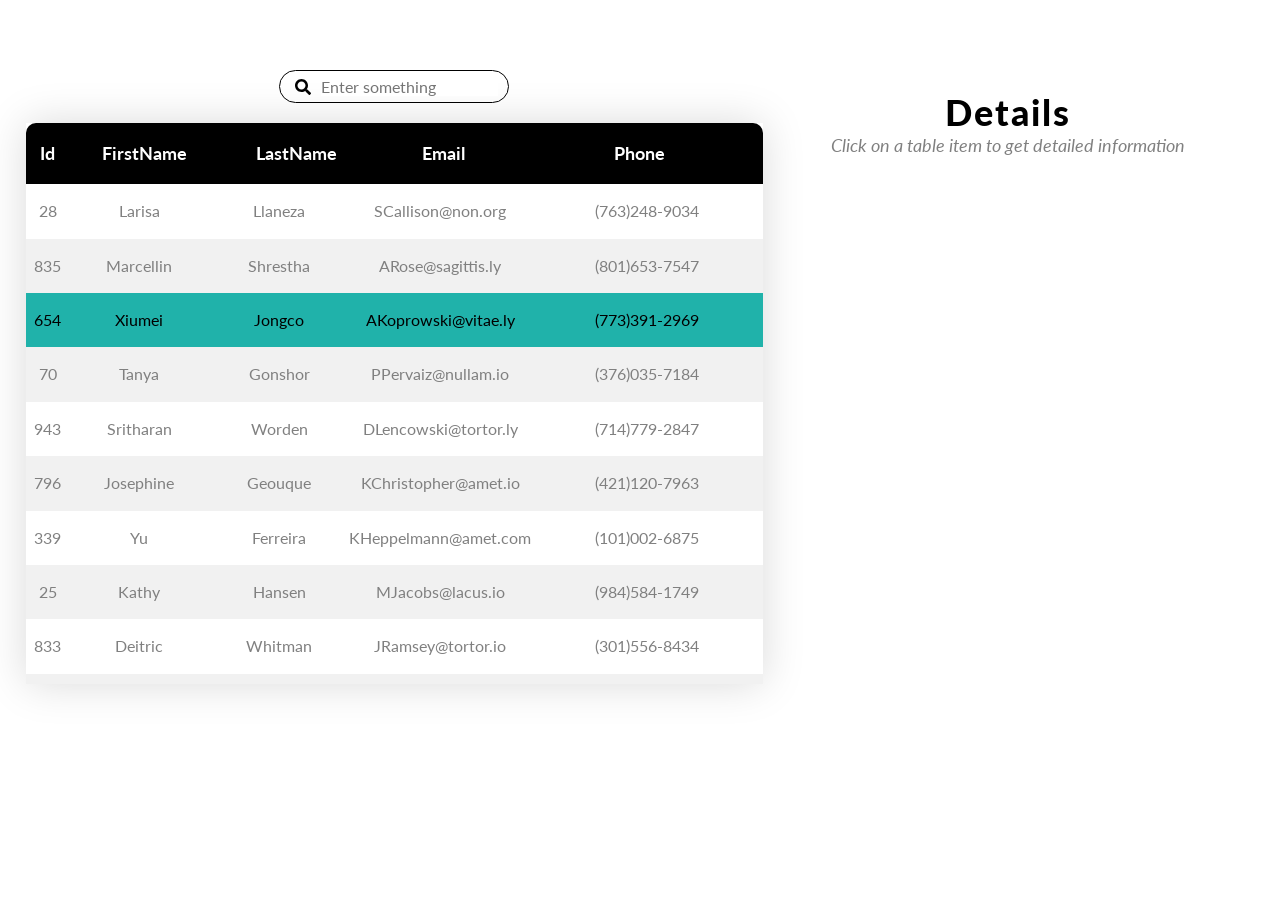
<file: index.html>
<!DOCTYPE html>
<html lang="en">

<head>
    <meta charset="UTF-8">
    <meta name="viewport" content="width=device-width, initial-scale=1.0">
    <link rel="stylesheet" href="style.css">
    <title>Data page</title>
</head>

<body>

    <div id="overlay">
        <img src="./img/preloader.gif" alt="Preloader icon" />
    </div>

    <main>

        <div id="table-section">

            <form action="/">
                <img src='./img/search-icon.svg' alt="Search Icon" />
                <input type="text" placeholder="Enter something" name="search-box" id="search-box" value="" />
            </form>

            <div id="table-wrapper">

                <div id="table-headers">
                    <table>
                        <thead>
                            <tr>
                                <th class="column1">Id</th>
                                <th class="column2">FirstName</th>
                                <th class="column3">LastName</th>
                                <th class="column4">Email</th>
                                <th class="column5">Phone</th>
                            </tr>
                        </thead>
                    </table>
                </div>

                <div id="table-data">
                    <table>
                        <tbody>
                            <tr class="data-row">
                                <td class="column1">28</td>
                                <td class="column2">Larisa</td>
                                <td class="column3">Llaneza</td>
                                <td class="column4">SCallison@non.org</td>
                                <td class="column5">(763)248-9034</td>
                            </tr>
                            <tr class="data-row">
                                <td class="column1">835</td>
                                <td class="column2">Marcellin</td>
                                <td class="column3">Shrestha</td>
                                <td class="column4">ARose@sagittis.ly</td>
                                <td class="column5">(801)653-7547</td>
                            </tr>
                            <tr class="data-row active">
                                <td class="column1">654</td>
                                <td class="column2">Xiumei</td>
                                <td class="column3">Jongco</td>
                                <td class="column4">AKoprowski@vitae.ly</td>
                                <td class="column5">(773)391-2969</td>
                            </tr>
                            <tr class="data-row">
                                <td class="column1">70</td>
                                <td class="column2">Tanya</td>
                                <td class="column3">Gonshor</td>
                                <td class="column4">PPervaiz@nullam.io</td>
                                <td class="column5">(376)035-7184</td>
                            </tr>
                            <tr class="data-row">
                                <td class="column1">943</td>
                                <td class="column2">Sritharan</td>
                                <td class="column3">Worden</td>
                                <td class="column4">DLencowski@tortor.ly</td>
                                <td class="column5">(714)779-2847</td>
                            </tr>
                            <tr class="data-row">
                                <td class="column1">796</td>
                                <td class="column2">Josephine</td>
                                <td class="column3">Geouque</td>
                                <td class="column4">KChristopher@amet.io</td>
                                <td class="column5">(421)120-7963</td>
                            </tr>
                            <tr class="data-row">
                                <td class="column1">339</td>
                                <td class="column2">Yu</td>
                                <td class="column3">Ferreira</td>
                                <td class="column4">KHeppelmann@amet.com</td>
                                <td class="column5">(101)002-6875</td>
                            </tr>
                            <tr class="data-row">
                                <td class="column1">25</td>
                                <td class="column2">Kathy</td>
                                <td class="column3">Hansen</td>
                                <td class="column4">MJacobs@lacus.io</td>
                                <td class="column5">(984)584-1749</td>
                            </tr>
                            <tr class="data-row">
                                <td class="column1">833</td>
                                <td class="column2">Deitric</td>
                                <td class="column3">Whitman</td>
                                <td class="column4">JRamsey@tortor.io</td>
                                <td class="column5">(301)556-8434</td>
                            </tr>
                            <tr class="data-row">
                                <td class="column1">856</td>
                                <td class="column2">Yeqing</td>
                                <td class="column3">Elshoff</td>
                                <td class="column4">RKimmel@tincidunt.com</td>
                                <td class="column5">(230)488-3157</td>
                            </tr>

                        </tbody>
                    </table>
                </div>

            </div>

        </div>


        <!-- Details box -->

        <div id="info-wrapper">
            <h1>Details</h1>
            <p>Click on a table item to get detailed information</p>
            <div id="info-content">
                <div><b>User selected:</b> Marcellin Shrestha</div>
                <div>
                    <b>Description: </b>
                    <textarea cols="50" rows="5" readonly>
                        Lorem ipsum dolor sit amet consectetur adipisicing elit. Eligendi, quia nihil. Est, illum minima libero rerum, nihil distinctio placeat sint nam quae repellendus obcaecati delectus totam non odio. Sint, reprehenderit?
                    </textarea>
                </div>
                <div><b>Address:</b> 6480 Nec Ct</div>
                <div><b>City:</b> Dinwiddie</div>
                <div><b>State:</b> NV</div>
                <div><b>Zip:</b> 91295</div>
            </div>
        </div>

    </main>

    <script src="script.js"></script>
</body>

</html>
</file>
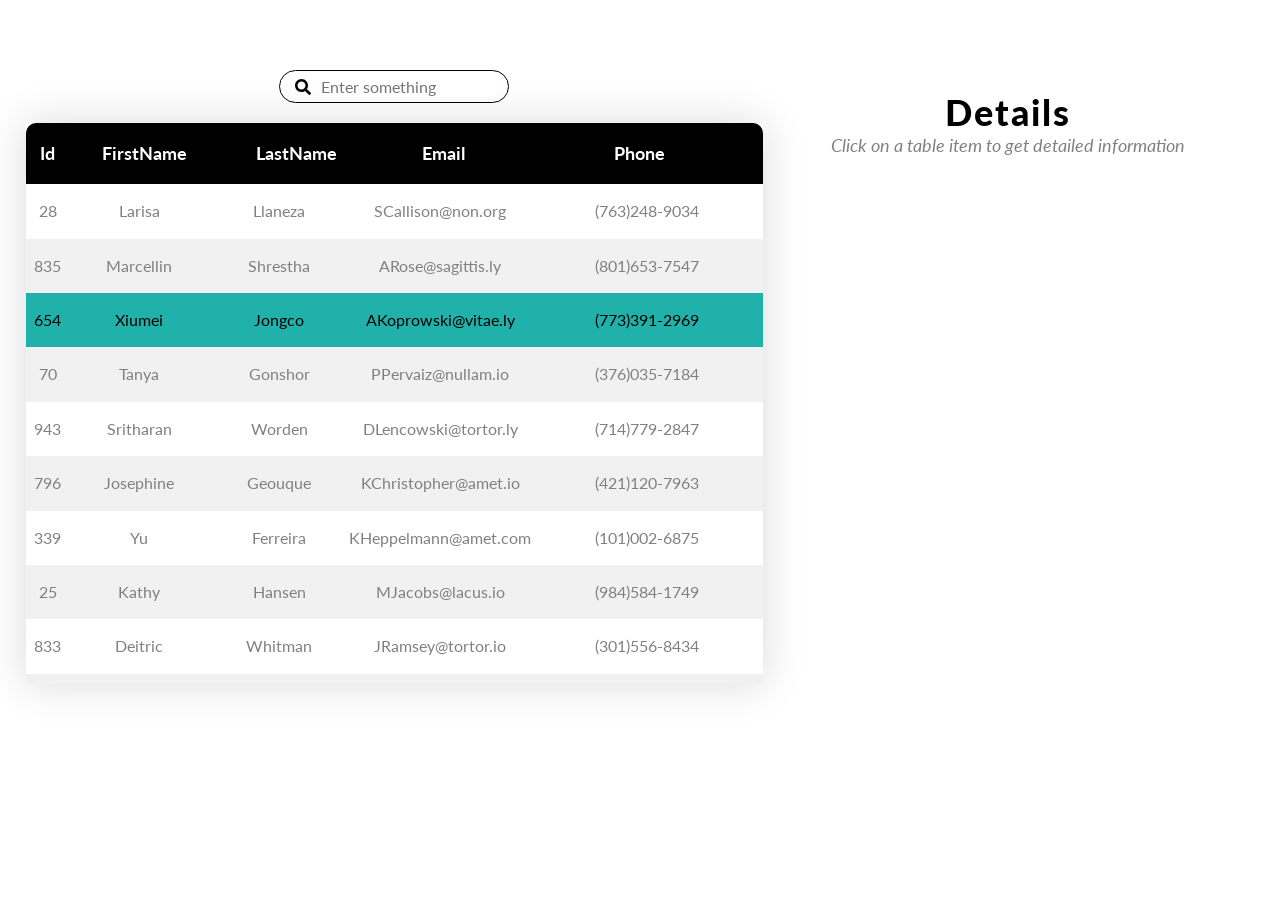
<file: Assignment-9-Basic-Admin-Panel/index.html>
<!DOCTYPE html>
<html lang="en">

<head>
    <meta charset="UTF-8">
    <meta name="viewport" content="width=device-width, initial-scale=1.0">
    <link rel="stylesheet" href="style.css">
    <title>Data page</title>
</head>

<body>

    <div id="overlay">
        <img src="./img/preloader.gif" alt="Preloader icon" />
    </div>

    <main>

        <div id="table-section">

            <form action="/">
                <img src='./img/search-icon.svg' alt="Search Icon" />
                <input type="text" placeholder="Enter something" name="search-box" id="search-box" value="" />
            </form>

            <div id="table-wrapper">

                <div id="table-headers">
                    <table>
                        <thead>
                            <tr>
                                <th class="column1">Id</th>
                                <th class="column2">FirstName</th>
                                <th class="column3">LastName</th>
                                <th class="column4">Email</th>
                                <th class="column5">Phone</th>
                            </tr>
                        </thead>
                    </table>
                </div>

                <div id="table-data">
                    <table>
                        <tbody>
                            <tr class="data-row">
                                <td class="column1">28</td>
                                <td class="column2">Larisa</td>
                                <td class="column3">Llaneza</td>
                                <td class="column4">SCallison@non.org</td>
                                <td class="column5">(763)248-9034</td>
                            </tr>
                            <tr class="data-row">
                                <td class="column1">835</td>
                                <td class="column2">Marcellin</td>
                                <td class="column3">Shrestha</td>
                                <td class="column4">ARose@sagittis.ly</td>
                                <td class="column5">(801)653-7547</td>
                            </tr>
                            <tr class="data-row active">
                                <td class="column1">654</td>
                                <td class="column2">Xiumei</td>
                                <td class="column3">Jongco</td>
                                <td class="column4">AKoprowski@vitae.ly</td>
                                <td class="column5">(773)391-2969</td>
                            </tr>
                            <tr class="data-row">
                                <td class="column1">70</td>
                                <td class="column2">Tanya</td>
                                <td class="column3">Gonshor</td>
                                <td class="column4">PPervaiz@nullam.io</td>
                                <td class="column5">(376)035-7184</td>
                            </tr>
                            <tr class="data-row">
                                <td class="column1">943</td>
                                <td class="column2">Sritharan</td>
                                <td class="column3">Worden</td>
                                <td class="column4">DLencowski@tortor.ly</td>
                                <td class="column5">(714)779-2847</td>
                            </tr>
                            <tr class="data-row">
                                <td class="column1">796</td>
                                <td class="column2">Josephine</td>
                                <td class="column3">Geouque</td>
                                <td class="column4">KChristopher@amet.io</td>
                                <td class="column5">(421)120-7963</td>
                            </tr>
                            <tr class="data-row">
                                <td class="column1">339</td>
                                <td class="column2">Yu</td>
                                <td class="column3">Ferreira</td>
                                <td class="column4">KHeppelmann@amet.com</td>
                                <td class="column5">(101)002-6875</td>
                            </tr>
                            <tr class="data-row">
                                <td class="column1">25</td>
                                <td class="column2">Kathy</td>
                                <td class="column3">Hansen</td>
                                <td class="column4">MJacobs@lacus.io</td>
                                <td class="column5">(984)584-1749</td>
                            </tr>
                            <tr class="data-row">
                                <td class="column1">833</td>
                                <td class="column2">Deitric</td>
                                <td class="column3">Whitman</td>
                                <td class="column4">JRamsey@tortor.io</td>
                                <td class="column5">(301)556-8434</td>
                            </tr>
                            <tr class="data-row">
                                <td class="column1">856</td>
                                <td class="column2">Yeqing</td>
                                <td class="column3">Elshoff</td>
                                <td class="column4">RKimmel@tincidunt.com</td>
                                <td class="column5">(230)488-3157</td>
                            </tr>

                        </tbody>
                    </table>
                </div>

            </div>

        </div>


        <!-- Details box -->

        <div id="info-wrapper">
            <h1>Details</h1>
            <p>Click on a table item to get detailed information</p>
            <div id="info-content">
                <div><b>User selected:</b> Marcellin Shrestha</div>
                <div>
                    <b>Description: </b>
                    <textarea cols="50" rows="5" readonly>
                        Lorem ipsum dolor sit amet consectetur adipisicing elit. Eligendi, quia nihil. Est, illum minima libero rerum, nihil distinctio placeat sint nam quae repellendus obcaecati delectus totam non odio. Sint, reprehenderit?
                    </textarea>
                </div>
                <div><b>Address:</b> 6480 Nec Ct</div>
                <div><b>City:</b> Dinwiddie</div>
                <div><b>State:</b> NV</div>
                <div><b>Zip:</b> 91295</div>
            </div>
        </div>

    </main>

    <script src="script.js"></script>
</body>

</html>
</file>
<file: style.css>
@import url("https://fonts.googleapis.com/css2?family=Lato:ital,wght@0,300;0,400;0,700;0,900;1,300;1,400;1,700;1,900&display=swap");

* {
  margin: 0px;
  padding: 0px;
  box-sizing: border-box;
}

body {
  margin: 0;
  font-family: "Lato", sans-serif;
}

#overlay {
  position: fixed;
  left: 0;
  right: 0;
  top: 0;
  right: 0;
  width: 100%;
  height: 100%;
  background-color: white;
  display: none;
}

#overlay img {
  position: absolute;
  top: 50%;
  left: 50%;
  transform: translate(-50%, -50%);
  width: 64px;
}

main {
  padding: 20px;
  max-width: 1268px;
  margin: 0 auto;
  margin-top: 50px;
  display: flex;
}

#table-section {
  width: 60%;
}

a {
  text-decoration: none;
}

form {
  border: 1px solid black;
  width: 230px;
  padding: 6px 10px;
  border-radius: 20px;
  display: flex;
  align-items: center;
  margin: 0 auto;
  margin-bottom: 20px;
}

button,
input,
textarea {
  font-family: "Lato", sans-serif;
  outline: unset;
}

#info-wrapper {
  width: 40%;
  padding: 0 0 20px 0;
  text-align: center;
  font-size: 18px;
  padding: 20px;
}

h1 {
  font-weight: 900;
  letter-spacing: 2px;
}

#info-wrapper p {
  font-style: italic;
  color: gray;
}

#info-content {
  display: none;
  margin-top: 10px;
}

#info-wrapper > div {
  margin-bottom: 5px;
}

textarea {
  white-space: normal;
  width: 100%;
  z-index: 2;
  margin: 0;
  border: 2px solid black;
  border-radius: 0;
  color: #444;
  background-color: transparent;
  overflow: auto;
  resize: none;
  font-size: 16px;
  padding: 5px;
  border-radius: 5px;
}

input {
  font-size: 16px;
  border: unset;
  width: 100%;
}

input:focus::placeholder,
textarea:focus::placeholder {
  color: transparent;
}

img {
  width: 16px;
  margin-right: 10px;
  margin-left: 5px;
}

#table-wrapper {
  box-shadow: 0 0px 40px 0px rgba(0, 0, 0, 0.15);
}

#table-headers {
  border-top-left-radius: 10px;
  border-top-right-radius: 10px;
  overflow: hidden;
}

#table-data {
  max-height: 500px;
  overflow-y: overlay;
}

@-moz-document url-prefix() {
  #table-data {
    overflow-y: scroll;
  }
}

#table-data tr {
  cursor: pointer;
}

#table-data tr:nth-child(even) {
  background-color: #f1f1f1;
}

table {
  border-collapse: collapse;
  width: 100%;
  font-size: 14px;
  text-align: center;
  border-radius: 10px;
}

th {
  font-size: 18px;
  color: #fff;
  line-height: 1.4;
  background-color: black;
  padding-top: 18px;
  padding-bottom: 18px;
}

td {
  font-size: 16px;
  color: #808080;
  line-height: 1.4;
  padding-top: 16px;
  padding-bottom: 16px;
}

.column1 {
  width: 50px;
}

.column2 {
  width: 170px;
}

.column3 {
  width: 170px;
}

.column4 {
  width: 170px;
}

.column5 {
  width: 300px;
}

.active {
  background-color: lightseagreen !important;
}

.active td {
  color: black;
}
.data-row.active {
  background-color: yellow;
}
</file>
<file: Assignment-9-Basic-Admin-Panel/style.css>
@import url("https://fonts.googleapis.com/css2?family=Lato:ital,wght@0,300;0,400;0,700;0,900;1,300;1,400;1,700;1,900&display=swap");

* {
  margin: 0px;
  padding: 0px;
  box-sizing: border-box;
}

body {
  margin: 0;
  font-family: "Lato", sans-serif;
}

#overlay {
  position: fixed;
  left: 0;
  right: 0;
  top: 0;
  right: 0;
  width: 100%;
  height: 100%;
  background-color: white;
  display: none;
}

#overlay img {
  position: absolute;
  top: 50%;
  left: 50%;
  transform: translate(-50%, -50%);
  width: 64px;
}

main {
  padding: 20px;
  max-width: 1268px;
  margin: 0 auto;
  margin-top: 50px;
  display: flex;
}

#table-section {
  width: 60%;
}

a {
  text-decoration: none;
}

form {
  border: 1px solid black;
  width: 230px;
  padding: 6px 10px;
  border-radius: 20px;
  display: flex;
  align-items: center;
  margin: 0 auto;
  margin-bottom: 20px;
}

button,
input,
textarea {
  font-family: "Lato", sans-serif;
  outline: unset;
}

#info-wrapper {
  width: 40%;
  padding: 0 0 20px 0;
  text-align: center;
  font-size: 18px;
  padding: 20px;
}

h1 {
  font-weight: 900;
  letter-spacing: 2px;
}

#info-wrapper p {
  font-style: italic;
  color: gray;
}

#info-content {
  display: none;
  margin-top: 10px;
}

#info-wrapper > div {
  margin-bottom: 5px;
}

textarea {
  white-space: normal;
  width: 100%;
  z-index: 2;
  margin: 0;
  border: 2px solid black;
  border-radius: 0;
  color: #444;
  background-color: transparent;
  overflow: auto;
  resize: none;
  font-size: 16px;
  padding: 5px;
  border-radius: 5px;
}

input {
  font-size: 16px;
  border: unset;
  width: 100%;
}

input:focus::placeholder,
textarea:focus::placeholder {
  color: transparent;
}

img {
  width: 16px;
  margin-right: 10px;
  margin-left: 5px;
}

#table-wrapper {
  box-shadow: 0 0px 40px 0px rgba(0, 0, 0, 0.15);
}

#table-headers {
  border-top-left-radius: 10px;
  border-top-right-radius: 10px;
  overflow: hidden;
}

#table-data {
  max-height: 500px;
  overflow-y: overlay;
}

@-moz-document url-prefix() {
  #table-data {
    overflow-y: scroll;
  }
}

#table-data tr {
  cursor: pointer;
}

#table-data tr:nth-child(even) {
  background-color: #f1f1f1;
}

table {
  border-collapse: collapse;
  width: 100%;
  font-size: 14px;
  text-align: center;
  border-radius: 10px;
}

th {
  font-size: 18px;
  color: #fff;
  line-height: 1.4;
  background-color: black;
  padding-top: 18px;
  padding-bottom: 18px;
}

td {
  font-size: 16px;
  color: #808080;
  line-height: 1.4;
  padding-top: 16px;
  padding-bottom: 16px;
}

.column1 {
  width: 50px;
}

.column2 {
  width: 170px;
}

.column3 {
  width: 170px;
}

.column4 {
  width: 170px;
}

.column5 {
  width: 300px;
}

.active {
  background-color: lightseagreen !important;
}

.active td {
  color: black;
}
.data-row.active {
  background-color: yellow;
}
</file>
